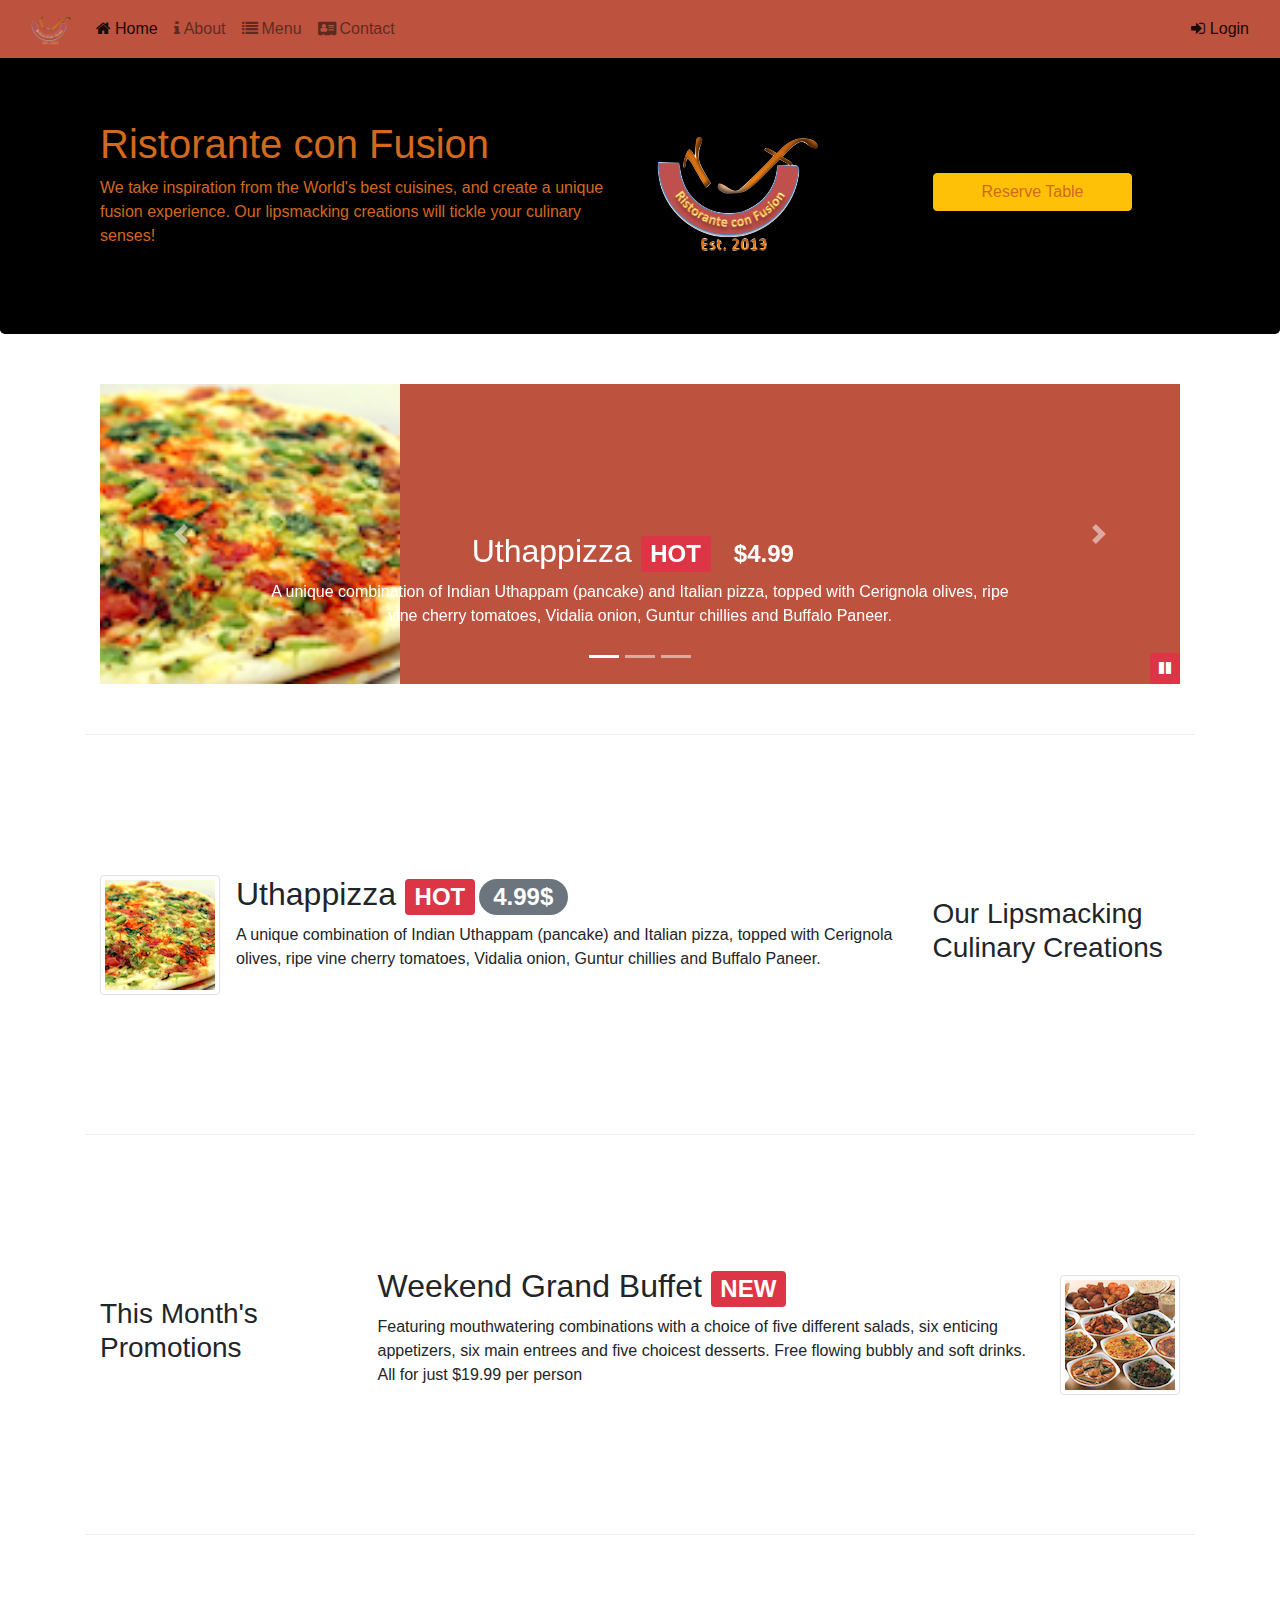
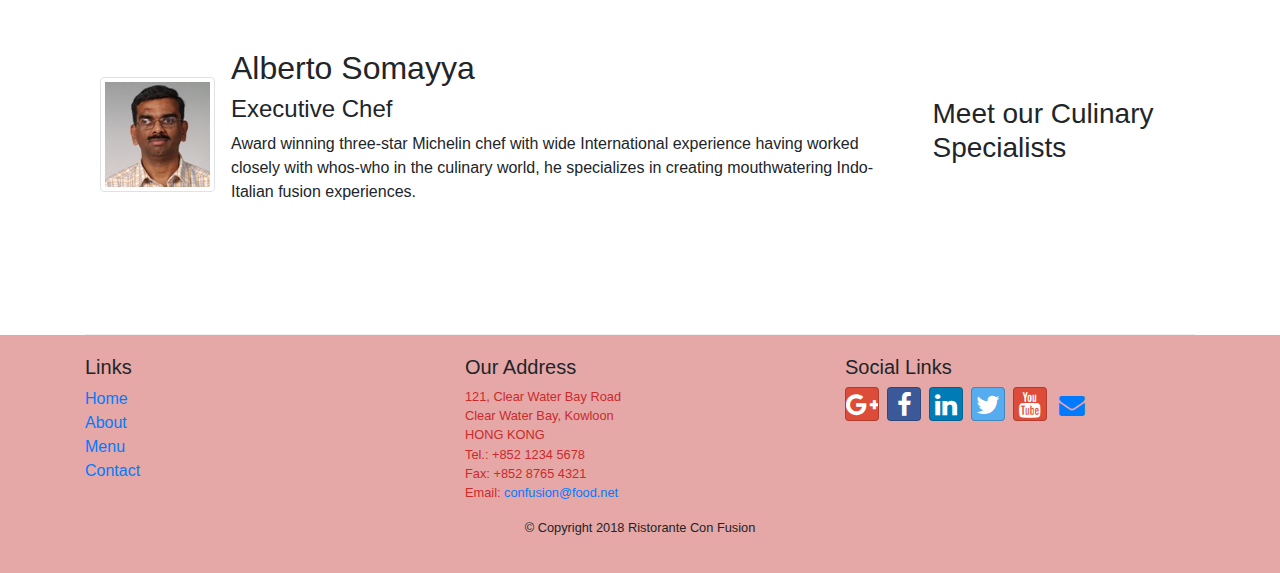
<file: index.html>
<!DOCTYPE html><html lang="en"><head><!-- Required meta tags always come first --><meta charset="utf-8"><meta name="viewport" content="width=device-width,initial-scale=1,shrink-to-fit=no"><meta http-equiv="x-ua-compatible" content="ie=edge"><!-- Bootstrap CSS --><link rel="stylesheet" href="css/main-41d19748ea.css"><title>Ristorante Con Fusion</title></head><body><div id="loginModal" class="modal fade" role="dialog"><div class="modal-dialog modal-lg" role="content"><!-- Modal content--><div class="modal-content"><div class="modal-header"><h4 class="modal-title">Login</h4><button type="button" class="close" data-dismiss="modal">&times;</button></div><div class="modal-body"><form><div class="form-row"><div class="form-group col-sm-4"><label class="sr-only" for="exampleInputEmail3">Email address</label> <input type="email" class="form-control form-control-sm mr-1" id="exampleInputEmail3" placeholder="Enter email"></div><div class="form-group col-sm-4"><label class="sr-only" for="exampleInputPassword3">Password</label> <input type="password" class="form-control form-control-sm mr-1" id="exampleInputPassword3" placeholder="Password"></div><div class="col-sm-auto"><div class="form-check"><input class="form-check-input" type="checkbox"> <label class="form-check-label">Remember me</label></div></div></div><div class="form-row"><button type="button" class="btn btn-secondary btn-sm ml-auto" data-dismiss="modal">Cancel</button> <button type="submit" class="btn btn-primary btn-sm ml-1">Sign in</button></div></form></div></div></div></div><div class="modal fade" tabindex="-1" role="dialog" id="reservetable"><div class="modal-dialog model-lg" role="document"><div class="modal-content"><div class="modal-header"><h5 class="modal-title">Reserve a Table</h5><button type="button" class="close" data-dismiss="modal" aria-label="Close"><span aria-hidden="true">&times;</span></button></div><div class="modal-body"><div class="row"><div class="col-12 container"><dl class="row"><dt class="col-12 col-sm-3"><label for="numberofguests">Number of Guests</label></dt><dd class="col"><input type="radio" name="numberofguests" id="numberofguests" value="1" class="mx-1">1 <input type="radio" name="numberofguests" id="numberofguests" value="2" class="mx-1">2 <input type="radio" name="numberofguests" id="numberofguests" value="3" class="mx-1">3 <input type="radio" name="numberofguests" id="numberofguests" value="4" class="mx-1">4 <input type="radio" name="numberofguests" id="numberofguests" value="5" class="mx-1">5 <input type="radio" name="numberofguests" id="numberofguests" value="6" class="mx-1">6</dd></dl><dl class="row"><dt class="col-12 col-sm-3"><label for="raiobutton">Section</label></dt><div class="btn-group btn-group-toggle col-12 col-sm-6" data-toggle="buttons" id="radiobutton"><label class="btn btn-success active option"><input type="radio" name="options" id="Nonsmoking" autocomplete="off" checked="checked"> Non smoking</label> <label class="btn btn-danger option"><input type="radio" name="options" id="smoking" autocomplete="off"> Smoking</label></div></dl><dl class="row"><dt class="col-12 col-sm-3"><label for="date">Date and Time</label></dt><dd class="col-sm"><input type="text" name="date" id="date" class="form-control" placeholder="Date"></dd><dd class="col-sm"><input type="text" name="time" class="form-control" placeholder="Time"></dd></dl><dl class="row"><dd class="col offset-sm-3"><button type="button" class="btn btn-secondary" data-dismiss="modal">Cancel</button> <button class="btn btn-primary" type="submit">Reserve</button></dd></dl></div></div></div><!-- <div class="modal-footer">
              <button type="button" class="btn btn-primary">Save changes</button>
              <button type="button" class="btn btn-secondary" data-dismiss="modal">Close</button>
            </div> --></div></div></div><nav class="navbar navbar-light navbar-expand-sm fixed-top"><div class="container-fluid"><a class="navbar-brand" href="index.html"><img src="img/logo.png" alt="logo" class="img-fluid" height="30" width="41"></a><div id="navbar" class="collapse navbar-collapse"><ul class="navbar-nav mr-auto"><li class="nav-item active"><a class="nav-link" href="index.html"><span class="fa fa-home fa mr-1"></span>Home</a></li><li class="nav-item"><a class="nav-link" href="aboutus.html"><span class="fa fa-info fa mr-1"></span>About</a></li><li class="nav-item"><a class="nav-link" href="#"><span class="fa fa-list fa mr-1"></span>Menu</a></li><li class="nav-item"><a class="nav-link" href="contactus.html"><span class="fa fa-address-card fa mr-1"></span>Contact</a></li></ul></div><span class="navbar-text"><a id="loginbutton"><span class="fa fa-sign-in"></span> Login</a> </span><button type="button" class="navbar-toggler" data-toggle="collapse" data-target="#navbar"><span class="navbar-toggler-icon"></span></button></div></nav><header class="jumbotron"><div class="container"><div class="row row-header"><div class="col-12 col-sm-6"><h1>Ristorante con Fusion</h1><p>We take inspiration from the World's best cuisines, and create a unique fusion experience. Our lipsmacking creations will tickle your culinary senses!</p></div><div class="col-12 col-sm-3 align-self-center"><img src="img/logo.png" alt="logo" class="img-fluid"></div><div class="col-12 d-sm-none">&nbsp;</div><div class="col-12 col-sm-3 align-self-center"><a class="btn btn-warning pl-5 pr-5" id="reservetable1">Reserve Table</a></div></div></div></header><div class="container"><div class="row row-content"><div class="col"><div id="mycarousel" class="carousel slide" data-ride="carousel"><div class="carousel-inner" role="listbox"><div class="carousel-item active"><img class="d-block img-fluid" src="img/uthappizza.png" alt="Uthappizza"><div class="carousel-caption d-none d-md-block"><h2>Uthappizza <span class="badge badge-danger">HOT</span> <span class="badge badge-pill badge-default">$4.99</span></h2><p>A unique combination of Indian Uthappam (pancake) and Italian pizza, topped with Cerignola olives, ripe vine cherry tomatoes, Vidalia onion, Guntur chillies and Buffalo Paneer.</p></div></div><div class="carousel-item"><img class="d-block img-fluid" src="img/buffet.png" alt="Uthappizza"><div class="carousel-caption d-none d-md-block"><h2>Weekend Grand Buffet <span class="badge badge-danger">NEW</span></h2><p>Featuring mouthwatering combinations with a choice of five different salads, six enticing appetizers, six main entrees and five choicest desserts. Free flowing bubbly and soft drinks. All for just $19.99 per person</p></div></div><div class="carousel-item"><img class="d-block img-fluid" src="img/alberto.png" alt="Uthappizza"><div class="carousel-caption d-none d-md-block"><h2>Alberto Somayya</h2><h4>Executive Chef</h4><p>Award winning three-star Michelin chef with wide International experience having worked closely with whos-who in the culinary world, he specializes in creating mouthwatering Indo-Italian fusion experiences.</p></div></div><ol class="carousel-indicators"><li data-target="#mycarousel" data-slide-to="0" class="active"></li><li data-target="#mycarousel" data-slide-to="1"></li><li data-target="#mycarousel" data-slide-to="2"></li></ol><a class="carousel-control-prev" href="#mycarousel" role="button" data-slide="prev"><span class="carousel-control-prev-icon"></span> </a><a class="carousel-control-next" href="#mycarousel" role="button" data-slide="next"><span class="carousel-control-next-icon"></span></a><div class="btn-group" id="carouselButton1"><button class="btn btn-danger btn-sm" id="carouselButton"><span class="fa fa-pause"></span></button></div></div></div></div></div><div class="row row-content"><div class="col-12 col-sm-4 col-md-3 order-sm-last"><h3>Our Lipsmacking Culinary Creations</h3></div><div class="col col-sm col-md"><div class="media"><img src="img/uthappizza.png" alt="uthappizza" class="img-thumbnail d-flex align-self-center mr-3"><div class="media-body"><h2 class="mt-0">Uthappizza <span class="badge badge-danger">HOT</span><span class="badge badge-secondary badge-pill ml-1">4.99$</span></h2><p>A unique combination of Indian Uthappam (pancake) and Italian pizza, topped with Cerignola olives, ripe vine cherry tomatoes, Vidalia onion, Guntur chillies and Buffalo Paneer.</p></div></div></div></div><div class="row row-content"><div class="col-12 col-sm-4 col-md-3 order-sm-first"><h3>This Month's Promotions</h3></div><div class="col col-sm col-md order-sm-last"><div class="media"><div class="media-body"><h2 class="mt-0">Weekend Grand Buffet <span class="badge badge-danger">NEW</span></h2><p>Featuring mouthwatering combinations with a choice of five different salads, six enticing appetizers, six main entrees and five choicest desserts. Free flowing bubbly and soft drinks. All for just $19.99 per person</p></div><img src="img/buffet.png" alt="buffet" class="d-flex align-self-center img-thumbnail ml-3"></div></div></div><div class="row row-content"><div class="col-12 col-sm-4 col-md-3 order-sm-last"><h3>Meet our Culinary Specialists</h3></div><div class="col col-sm col-md"><div class="media"><img src="img/alberto.png" alt="alberto" class="mr-3 d-flex img-thumbnail align-self-center"><div class="media-body"><h2>Alberto Somayya</h2><h4>Executive Chef</h4><p>Award winning three-star Michelin chef with wide International experience having worked closely with whos-who in the culinary world, he specializes in creating mouthwatering Indo-Italian fusion experiences.</p></div></div></div></div></div><footer class="footer"><div class="container"><div class="row"><div class="col-4 col-sm-4"><h5>Links</h5><ul class="list-unstyled"><li><a href="index.html">Home</a></li><li><a href="/aboutus.html">About</a></li><li><a href="#">Menu</a></li><li><a href="contactus.html">Contact</a></li></ul></div><div class="col-7 col-sm-4"><h5>Our Address</h5><address class="address">121, Clear Water Bay Road<br>Clear Water Bay, Kowloon<br>HONG KONG<br>Tel.: +852 1234 5678<br>Fax: +852 8765 4321<br>Email: <a href="mailto:confusion@food.net">confusion@food.net</a></address></div><div class="col-12 col-sm-4"><div><h5>Social Links</h5><ul class="list-unstyled list-inline"><li class="list-inline-item"><a href="http://google.com/+" class="btn btn-social-icon btn-google"><i class="fa fa-google-plus fa-lg"></i></a></li><li class="list-inline-item"><a href="http://www.facebook.com/profile.php?id=" class="btn btn-social-icon btn-facebook"><i class="fa fa-facebook fa-lg"></i></a></li><li class="list-inline-item"><a href="http://www.linkedin.com/in/" class="btn btn-social-icon btn-linkedin"><i class="fa fa-linkedin fa-lg"></i></a></li><li class="list-inline-item"><a href="http://twitter.com/" class="btn btn-social-icon btn-twitter"><i class="fa fa-twitter fa-lg"></i></a></li><li class="list-inline-item"><a href="http://youtube.com/" class="btn btn-social-icon btn-google"><i class="fa fa-youtube fa-lg"></i></a></li><li class="list-inline-item"><a href="mailto:" class="btn btn-social-icon"><i class="fa fa-envelope fa-lg"></i></a></li></ul></div></div></div></div><div class="container mt-3"><div class="row justify-content-center small"><p>© Copyright 2018 Ristorante Con Fusion</p></div></div></footer><!-- jQuery first, then Popper.js, then Bootstrap JS. --><script src="js/main-93f6f67914.js"></script></body></html>
</file>
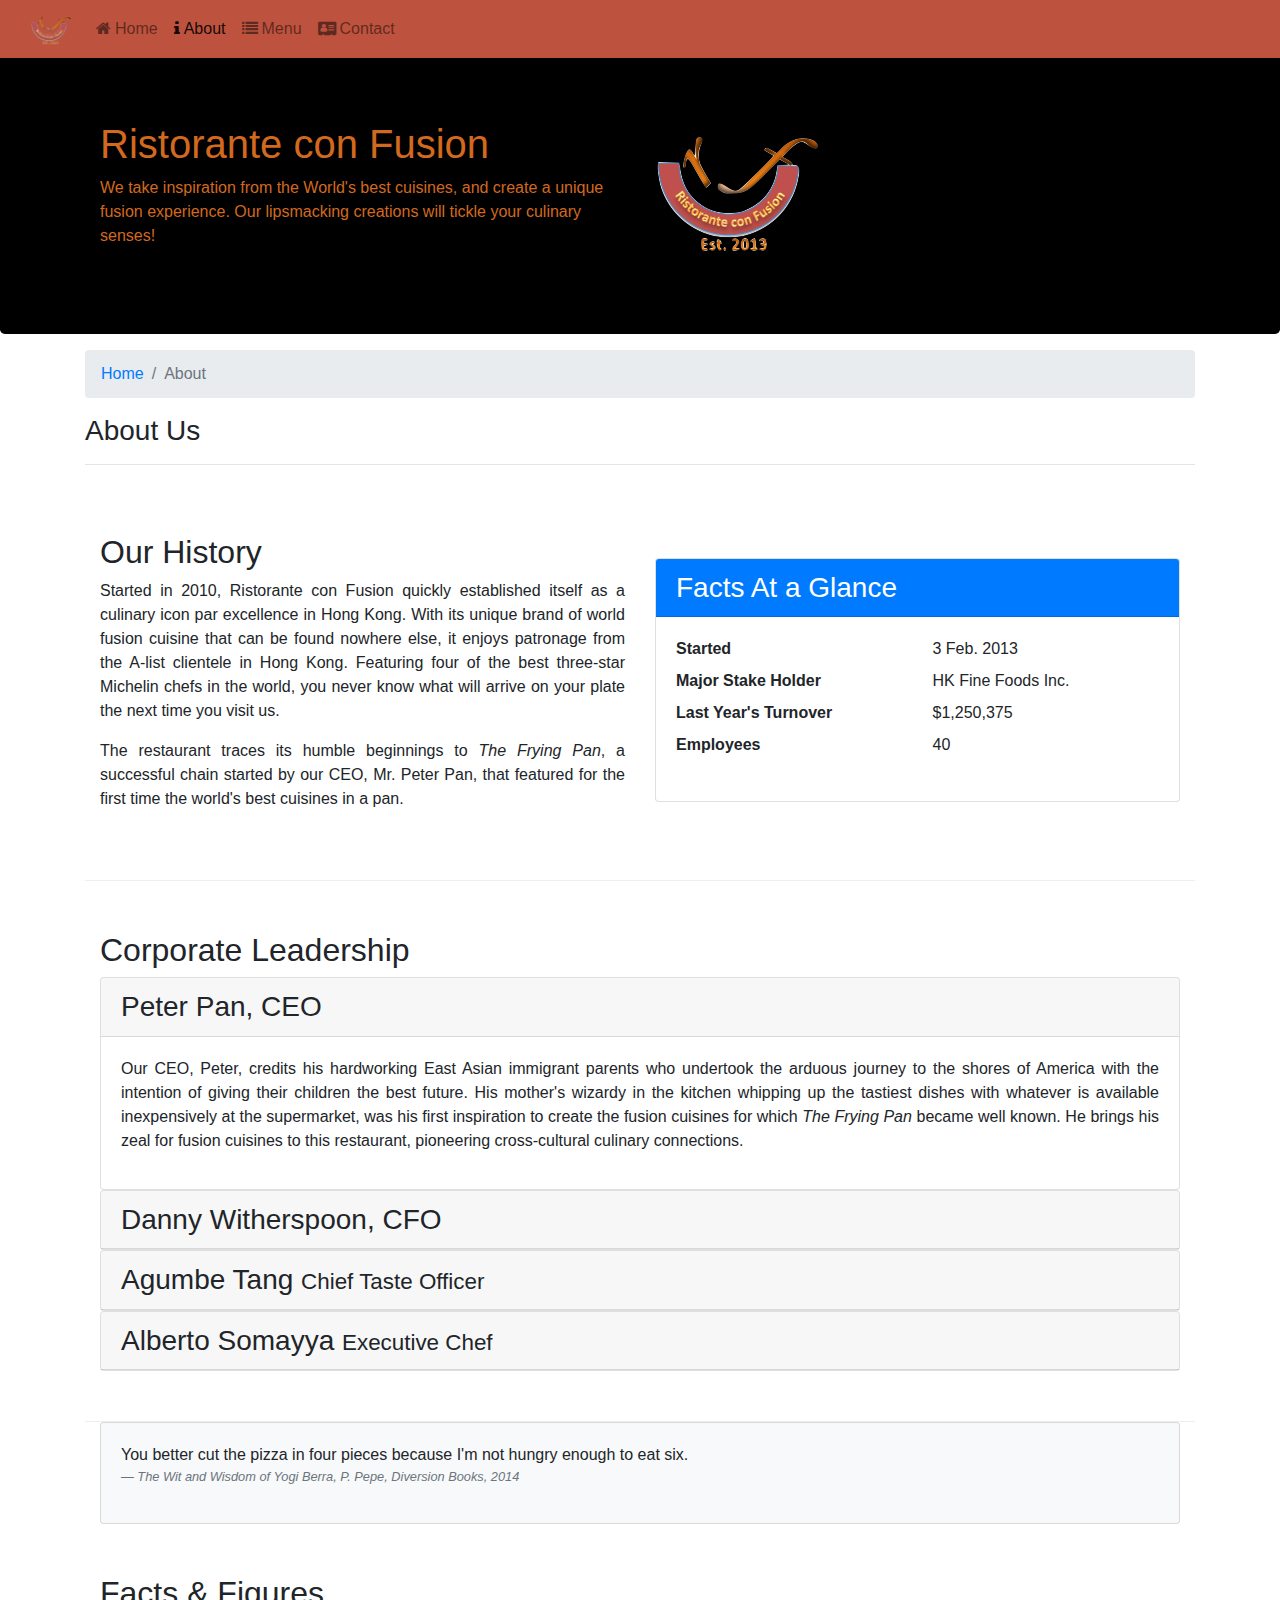
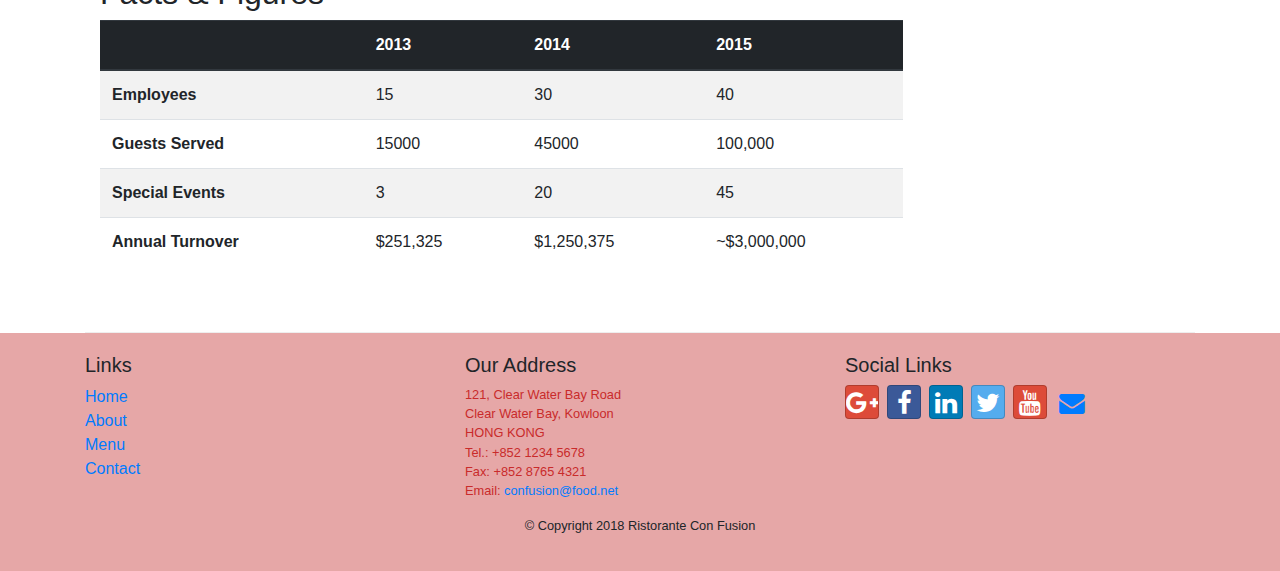
<file: aboutus.html>
<!DOCTYPE html><html lang="en"><head><!-- Required meta tags always come first --><meta charset="utf-8"><meta name="viewport" content="width=device-width,initial-scale=1,shrink-to-fit=no"><meta http-equiv="x-ua-compatible" content="ie=edge"><!-- Bootstrap CSS --><link rel="stylesheet" href="css/main-41d19748ea.css"><title>Ristorante Con Fusion: About Us</title></head><body><nav class="navbar navbar-light navbar-expand-sm fixed-top"><div class="container-fluid"><a class="navbar-brand" href="index.html"><img src="img/logo.png" alt="logo" class="img-fluid" height="30" width="41"></a><div id="navbar" class="collapse navbar-collapse"><ul class="navbar-nav mr-auto"><li class="nav-item"><a class="nav-link" href="index.html"><span class="fa fa-home fa mr-1"></span>Home</a></li><li class="nav-item active"><a class="nav-link" href="aboutus.html"><span class="fa fa-info fa mr-1"></span>About</a></li><li class="nav-item"><a class="nav-link" href="#"><span class="fa fa-list fa mr-1"></span>Menu</a></li><li class="nav-item"><a class="nav-link" href="contactus.html"><span class="fa fa-address-card fa mr-1"></span>Contact</a></li></ul></div><button type="button" class="navbar-toggler" data-toggle="collapse" data-target="#navbar"><span class="navbar-toggler-icon"></span></button></div></nav><header class="jumbotron"><div class="container"><div class="row row-header"><div class="col-12 col-sm-6"><h1>Ristorante con Fusion</h1><p>We take inspiration from the World's best cuisines, and create a unique fusion experience. Our lipsmacking creations will tickle your culinary senses!</p></div><div class="col-12 col-sm align-self-center"><img src="img/logo.png" alt="logo" class="img-fluid"></div></div></div></header><div class="container"><div class="row"><div class="col-12 col-sm-12 mt-3"><ol class="col-12 breadcrumb"><li class="breadcrumb-item"><a href="index.html">Home</a></li><li class="breadcrumb-item active">About</li></ol><h3>About Us</h3><hr></div></div><div class="row row-content"><div class="col-12 col-sm-6"><h2>Our History</h2><p class="text-justify">Started in 2010, Ristorante con Fusion quickly established itself as a culinary icon par excellence in Hong Kong. With its unique brand of world fusion cuisine that can be found nowhere else, it enjoys patronage from the A-list clientele in Hong Kong. Featuring four of the best three-star Michelin chefs in the world, you never know what will arrive on your plate the next time you visit us.</p><p class="text-justify">The restaurant traces its humble beginnings to <em>The Frying Pan</em>, a successful chain started by our CEO, Mr. Peter Pan, that featured for the first time the world's best cuisines in a pan.</p></div><div class="col-12 col-sm"><div class="card"><h3 class="card-header bg-primary text-white">Facts At a Glance</h3><div class="card-body"><dl class="row"><dt class="col-6">Started</dt><dd class="col-6">3 Feb. 2013</dd><dt class="col-6">Major Stake Holder</dt><dd class="col-6">HK Fine Foods Inc.</dd><dt class="col-6">Last Year's Turnover</dt><dd class="col-6">$1,250,375</dd><dt class="col-6">Employees</dt><dd class="col-6">40</dd></dl></div></div></div></div><div class="row row-content"><div class="col-12"><h2>Corporate Leadership</h2><!-- <ul class="nav nav-tabs">
                        <li class="nav-item">
                            <a class="nav-link active" href="#peter"
                            role="tab" data-toggle="tab">Peter Pan, CEO</a>
                        </li>
                        <li class="nav-item">
                            <a class="nav-link" href="#danny" role="tab"
                              data-toggle="tab">Danny Witherspoon, CFO</a>
                          </li>
                          <li class="nav-item">
                            <a class="nav-link" href="#agumbe"role="tab"
                              data-toggle="tab">Agumbe Tang, CTO</a>
                          </li>
                          <li class="nav-item">
                            <a class="nav-link" href="#alberto" role="tab"
                              data-toggle="tab">Alberto Somayya, Exec. Chef</a>
                          </li>
                    </ul> --><div class="accordion"><div class="card"><div class="card-header" id="peterhead"><h3 class="mb-0"><a role="tab" data-toggle="collapse" data-target="#peter">Peter Pan, CEO</a></h3></div><div class="collapse show" id="peter"><div class="card-body" data-parent="#accordion"><p class="d-none d-sm-block text-justify">Our CEO, Peter, credits his hardworking East Asian immigrant parents who undertook the arduous journey to the shores of America with the intention of giving their children the best future. His mother's wizardy in the kitchen whipping up the tastiest dishes with whatever is available inexpensively at the supermarket, was his first inspiration to create the fusion cuisines for which <em>The Frying Pan</em> became well known. He brings his zeal for fusion cuisines to this restaurant, pioneering cross-cultural culinary connections.</p></div></div></div><div class="card"><div class="card-header" id="dabbyhead"><h3 class="mb-0"><a role="tab" data-toggle="collapse" data-target="#danny">Danny Witherspoon, CFO</a></h3></div><div class="collapse" id="danny"><div class="card-body" data-parent="#accordion"><p class="d-none d-sm-block text-justify">Our CFO, Danny, as he is affectionately referred to by his colleagues, comes from a long established family tradition in farming and produce. His experiences growing up on a farm in the Australian outback gave him great appreciation for varieties of food sources. As he puts it in his own words, <em>Everything that runs, wins, and everything that stays, pays!</em></p></div></div></div><div class="card"><div class="card-header" role="tab" id="agumbehead"><h3 class="mb-0"><a class="collapsed" data-toggle="collapse" data-target="#agumbe">Agumbe Tang <small>Chief Taste Officer</small></a></h3></div><div class="collapse" id="agumbe" data-parent="#accordion"><div class="card-body"><p class="d-none d-sm-block">Blessed with the most discerning gustatory sense, Agumbe, our CTO, personally ensures that every dish that we serve meets his exacting tastes. Our chefs dread the tongue lashing that ensues if their dish does not meet his exacting standards. He lives by his motto, <em>You click only if you survive my lick.</em></p></div></div></div><div class="card"><div class="card-header" role="tab" id="albertohead"><h3 class="mb-0"><a class="collapsed" data-toggle="collapse" data-target="#alberto">Alberto Somayya <small>Executive Chef</small></a></h3></div><div class="collapse" id="alberto" data-parent="#accordion"><div class="card-body"><p class="d-none d-sm-block">Award winning three-star Michelin chef with wide International experience having worked closely with whos-who in the culinary world, he specializes in creating mouthwatering Indo-Italian fusion experiences. He says, <em>Put together the cuisines from the two craziest cultures, and you get a winning hit! Amma Mia!</em></p></div></div></div></div></div></div><div class="col-12"><div class="card card-body bg-light"><blockquote class="blockqoute"><p class="mb-0">You better cut the pizza in four pieces because I'm not hungry enough to eat six.</p><footer class="blockquote-footer"><cite title="Source Title">The Wit and Wisdom of Yogi Berra, P. Pepe, Diversion Books, 2014</cite></footer></blockquote></div></div><div class="row row-content"><div class="col-12 col-sm-9"><h2>Facts &amp; Figures</h2><div class="table-responsive"><table class="table table-striped"><thead class="thead-dark"><tr><th>&nbsp;</th><th>2013</th><th>2014</th><th>2015</th></tr></thead><tbody><tr><th>Employees</th><td>15</td><td>30</td><td>40</td></tr><tr><th>Guests Served</th><td>15000</td><td>45000</td><td>100,000</td></tr><tr><th>Special Events</th><td>3</td><td>20</td><td>45</td></tr><tr><th>Annual Turnover</th><td>$251,325</td><td>$1,250,375</td><td>~$3,000,000</td></tr></tbody></table></div></div><div class="col-sm-3"></div></div></div><footer class="footer"><div class="container"><div class="row"><div class="col-4 col-sm-4"><h5>Links</h5><ul class="list-unstyled"><li><a href="index.html">Home</a></li><li><a href="/aboutus.html">About</a></li><li><a href="#">Menu</a></li><li><a href="contactus.html">Contact</a></li></ul></div><div class="col-7 col-sm-4"><h5>Our Address</h5><address class="address">121, Clear Water Bay Road<br>Clear Water Bay, Kowloon<br>HONG KONG<br>Tel.: +852 1234 5678<br>Fax: +852 8765 4321<br>Email: <a href="mailto:confusion@food.net">confusion@food.net</a></address></div><div class="col-12 col-sm-4"><div><h5>Social Links</h5><ul class="list-unstyled list-inline"><li class="list-inline-item"><a href="http://google.com/+" class="btn btn-social-icon btn-google"><i class="fa fa-google-plus fa-lg"></i></a></li><li class="list-inline-item"><a href="http://www.facebook.com/profile.php?id=" class="btn btn-social-icon btn-facebook"><i class="fa fa-facebook fa-lg"></i></a></li><li class="list-inline-item"><a href="http://www.linkedin.com/in/" class="btn btn-social-icon btn-linkedin"><i class="fa fa-linkedin fa-lg"></i></a></li><li class="list-inline-item"><a href="http://twitter.com/" class="btn btn-social-icon btn-twitter"><i class="fa fa-twitter fa-lg"></i></a></li><li class="list-inline-item"><a href="http://youtube.com/" class="btn btn-social-icon btn-google"><i class="fa fa-youtube fa-lg"></i></a></li><li class="list-inline-item"><a href="mailto:" class="btn btn-social-icon" data-icon="&#x2709;"><i class="fa fa-envelope fa-lg"></i></a></li></ul></div></div></div></div><div class="container mt-3"><div class="row justify-content-center small"><p>© Copyright 2018 Ristorante Con Fusion</p></div></div></footer><!-- jQuery first, then Popper.js, then Bootstrap JS. --><script src="js/main-93f6f67914.js"></script></body></html>
</file>
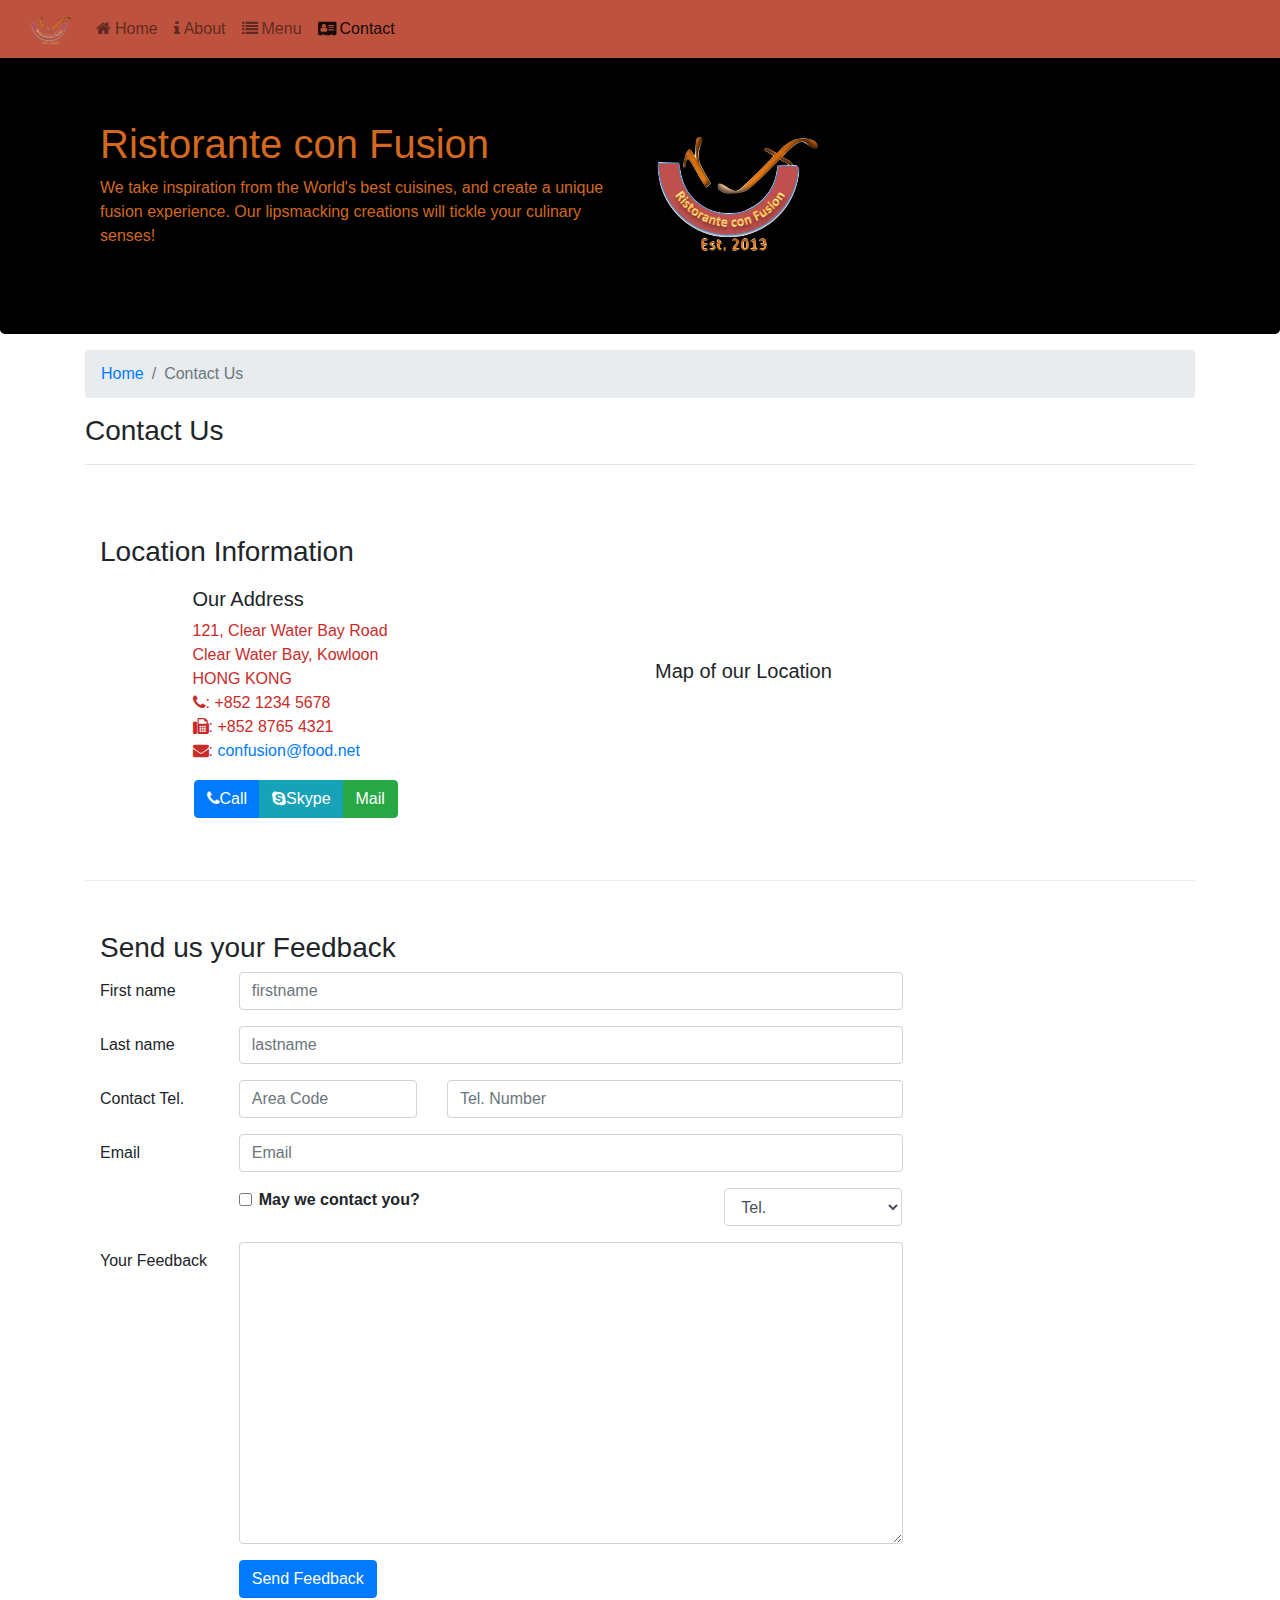
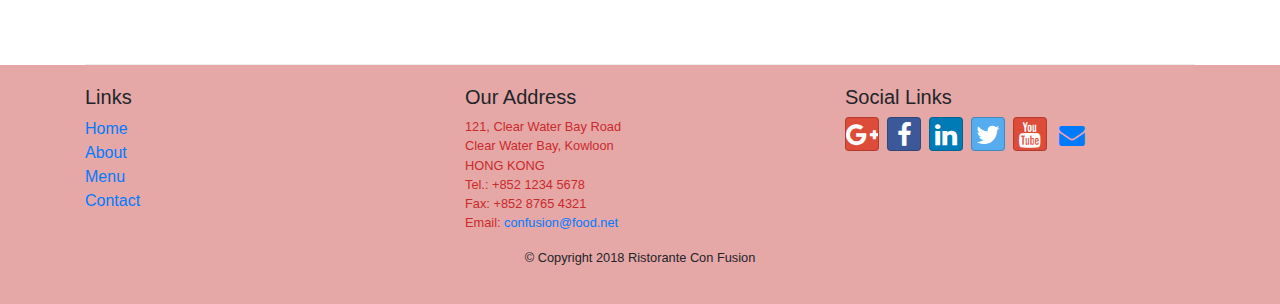
<file: contactus.html>
<!DOCTYPE html><html lang="en"><head><!-- Required meta tags always come first --><meta charset="utf-8"><meta name="viewport" content="width=device-width,initial-scale=1,shrink-to-fit=no"><meta http-equiv="x-ua-compatible" content="ie=edge"><!-- Bootstrap CSS --><link rel="stylesheet" href="css/main-41d19748ea.css"><title>Ristorante Con Fusion: Contat Us</title></head><body><nav class="navbar navbar-light navbar-expand-sm fixed-top"><div class="container-fluid"><a class="navbar-brand" href="index.html"><img src="img/logo.png" alt="logo" class="img-fluid" height="30" width="41"></a><div id="navbar" class="collapse navbar-collapse"><ul class="navbar-nav mr-auto"><li class="nav-item"><a class="nav-link" href="index.html"><span class="fa fa-home fa mr-1"></span>Home</a></li><li class="nav-item"><a class="nav-link" href="aboutus.html"><span class="fa fa-info fa mr-1"></span>About</a></li><li class="nav-item"><a class="nav-link" href="#"><span class="fa fa-list fa mr-1"></span>Menu</a></li><li class="nav-item active"><a class="nav-link" href="contactus.html"><span class="fa fa-address-card fa mr-1"></span>Contact</a></li></ul></div><button type="button" class="navbar-toggler" data-toggle="collapse" data-target="#navbar"><span class="navbar-toggler-icon"></span></button></div></nav><header class="jumbotron"><div class="container"><div class="row row-header"><div class="col-12 col-sm-6"><h1>Ristorante con Fusion</h1><p>We take inspiration from the World's best cuisines, and create a unique fusion experience. Our lipsmacking creations will tickle your culinary senses!</p></div><div class="col-12 col-sm align-self-center"><img src="img/logo.png" alt="logo" class="img-fluid"></div></div></div></header><div class="container"><div class="row"><div class="col-12 col-sm-12 mt-3"><ol class="col-12 breadcrumb"><li class="breadcrumb-item"><a href="./index.html">Home</a></li><li class="breadcrumb-item active">Contact Us</li></ol></div><div class="col-12"><h3>Contact Us</h3><hr></div></div><div class="row row-content"><div class="col-12"><h3>Location Information</h3></div><div class="col-12 col-sm-4 offset-sm-1"><h5>Our Address</h5><address style="font-size: 100%">121, Clear Water Bay Road<br>Clear Water Bay, Kowloon<br>HONG KONG<br><i class="fa fa-phone"></i>: +852 1234 5678<br><i class="fa fa-fax"></i>: +852 8765 4321<br><i class="fa fa-envelope"></i>: <a href="mailto:confusion@food.net">confusion@food.net</a></address></div><div class="col-12 col-sm-6 offset-sm-1"><h5>Map of our Location</h5></div><div class="col-12 col-sm-11 offset-sm-1"><div class="btn btn-group pl-0" role="group"><a class="btn btn-primary" role="button" href="tel:+919537262686"><i class="fa fa-phone"></i>Call</a> <a class="btn btn-info" role="button" href=""><i class="fa fa-skype"></i>Skype</a> <a class="btn btn-success" role="button" href="mailto:parthvaghani14@gmail.com"><i class="fa fa-mail"></i>Mail</a></div></div></div><div class="row row-content"><div class="col-12"><h3>Send us your Feedback</h3></div><div class="col-12 col-md-9"><form action=""><div class="form-group row"><label for="firstname" class="col-12 col-md-2 col-form-label">First name</label><div class="col-12 col-md-10"><input type="text" class="form-control" name="firstname" id="firstname" placeholder="firstname"></div></div><div class="form-group row"><label for="lastname" class="col-12 col-md-2 col-form-label">Last name</label><div class="col-12 col-md-10"><input type="text" class="form-control" name="lastname" id="lastname" placeholder="lastname"></div></div><div class="form-group row"><label for="telnum" class="col-12 col-md-2 col-form-label">Contact Tel.</label><div class="col-4 col-md-3"><input type="tel" class="form-control" name="areacode" id="areacode" placeholder="Area Code"></div><div class="col-8 col-md-7"><input type="tel" class="form-control" name="telnum" id="telnum" placeholder="Tel. Number"></div></div><div class="form-group row"><label for="email" class="col-12 col-md-2 col-form-label">Email</label><div class="col-12 col-md-10"><input type="email" class="form-control" name="email" id="email" placeholder="Email"></div></div><div class="form-group row"><div class="offset-md-2 col-md-6"><div class="form-check"><input type="checkbox" class="form-check-input" name="approve" id="approve" value=""> <label for="approve" class="form-check-label"><strong>May we contact you?</strong></label></div></div><div class="col-md-3 offset-md-1"><select class="form-control"><option>Tel.</option><option>Email</option></select></div></div><div class="form-group row"><label for="feedback" class="col-md-2 col-form-label">Your Feedback</label><div class="col-md-10"><textarea class="form-control" id="feedback" name="feedback" rows="12"></textarea></div></div><div class="form-group row"><div class="offset-md-2 col-md-10"><button type="submit" class="btn btn-primary">Send Feedback</button></div></div></form></div><div class="col-12 col-md"></div></div></div><footer class="footer"><div class="container"><div class="row"><div class="col-4 col-sm-4"><h5>Links</h5><ul class="list-unstyled"><li><a href="index.html">Home</a></li><li><a href="/aboutus.html">About</a></li><li><a href="#">Menu</a></li><li><a href="contactus.html">Contact</a></li></ul></div><div class="col-7 col-sm-4"><h5>Our Address</h5><address class="address">121, Clear Water Bay Road<br>Clear Water Bay, Kowloon<br>HONG KONG<br>Tel.: +852 1234 5678<br>Fax: +852 8765 4321<br>Email: <a href="mailto:confusion@food.net">confusion@food.net</a></address></div><div class="col-12 col-sm-4"><div><h5>Social Links</h5><ul class="list-unstyled list-inline"><li class="list-inline-item"><a href="http://google.com/+" class="btn btn-social-icon btn-google"><i class="fa fa-google-plus fa-lg"></i></a></li><li class="list-inline-item"><a href="http://www.facebook.com/profile.php?id=" class="btn btn-social-icon btn-facebook"><i class="fa fa-facebook fa-lg"></i></a></li><li class="list-inline-item"><a href="http://www.linkedin.com/in/" class="btn btn-social-icon btn-linkedin"><i class="fa fa-linkedin fa-lg"></i></a></li><li class="list-inline-item"><a href="http://twitter.com/" class="btn btn-social-icon btn-twitter"><i class="fa fa-twitter fa-lg"></i></a></li><li class="list-inline-item"><a href="http://youtube.com/" class="btn btn-social-icon btn-google"><i class="fa fa-youtube fa-lg"></i></a></li><li class="list-inline-item"><a href="mailto:" class="btn btn-social-icon"><i class="fa fa-envelope fa-lg"></i></a></li></ul></div></div></div></div><div class="container mt-3"><div class="row justify-content-center small"><p>© Copyright 2018 Ristorante Con Fusion</p></div></div></footer><!-- jQuery first, then Popper.js, then Bootstrap JS. --><script src="js/main-93f6f67914.js"></script></body></html>
</file>
